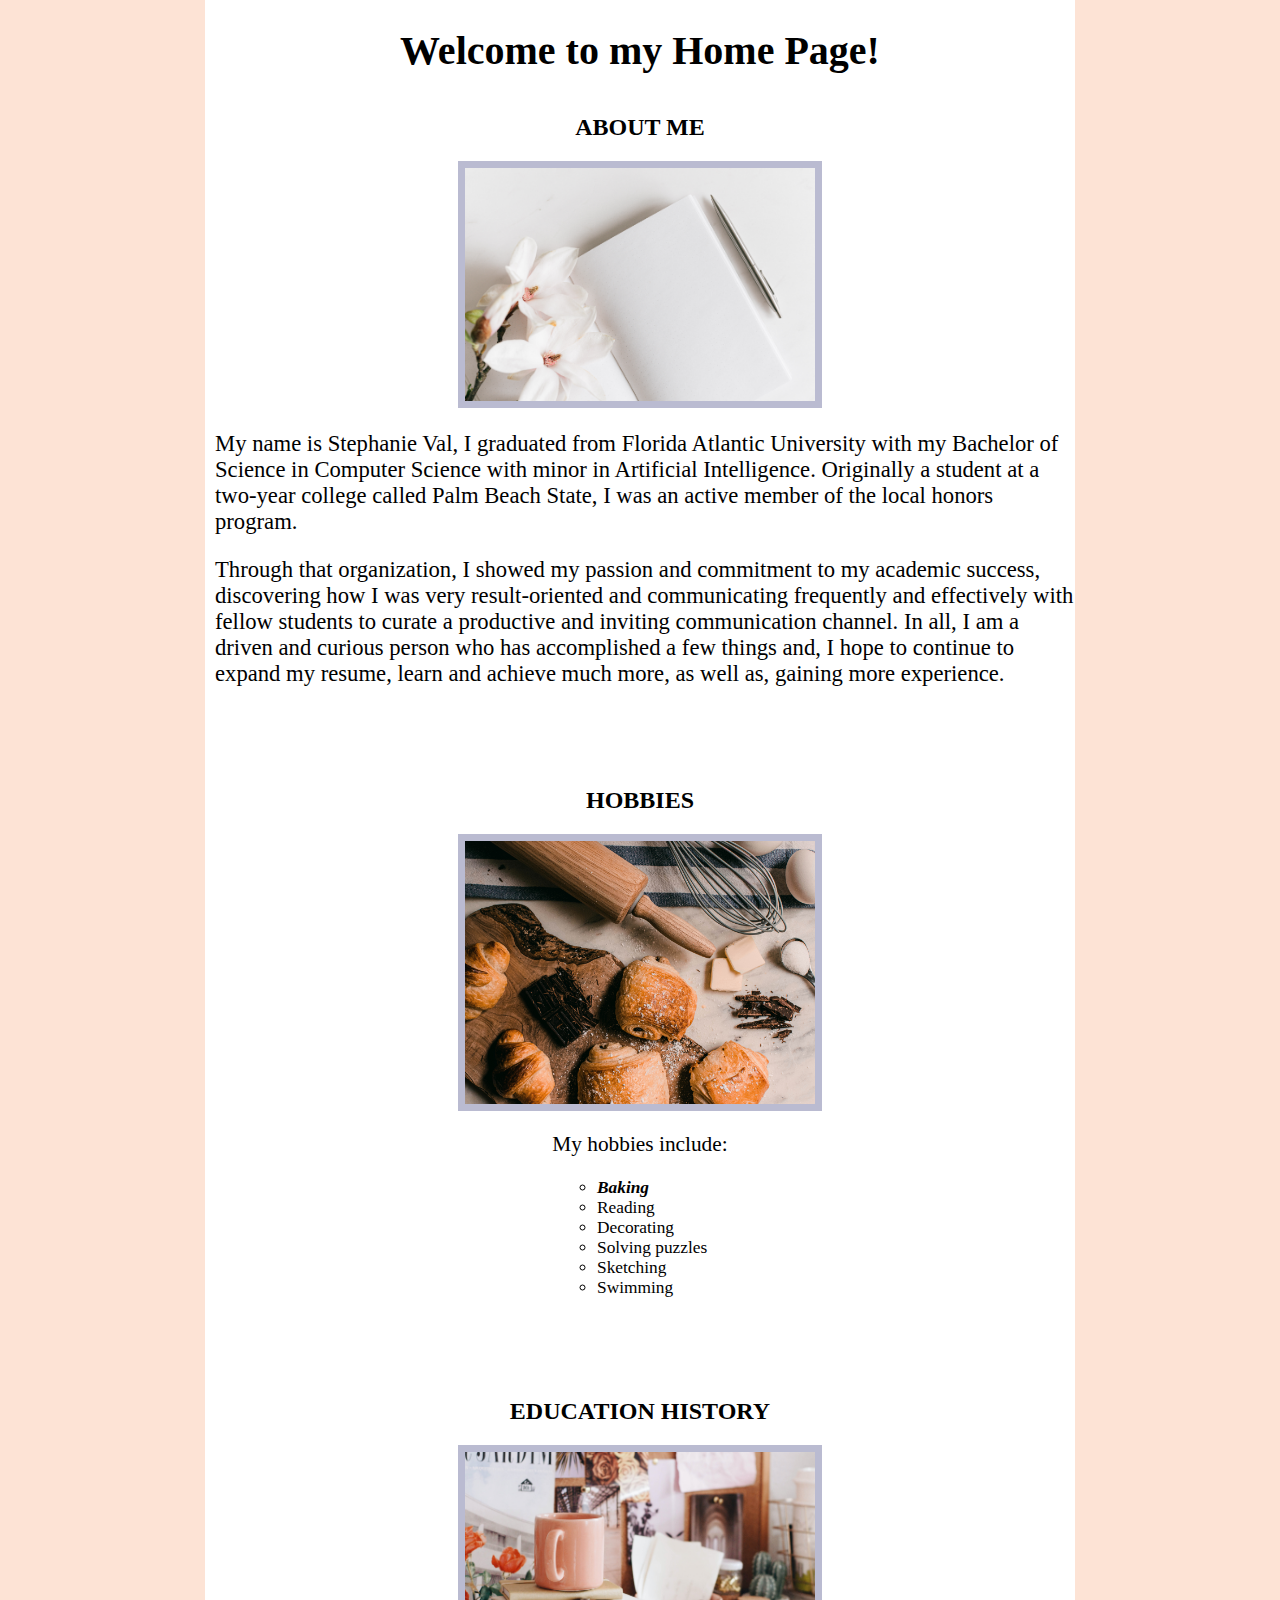
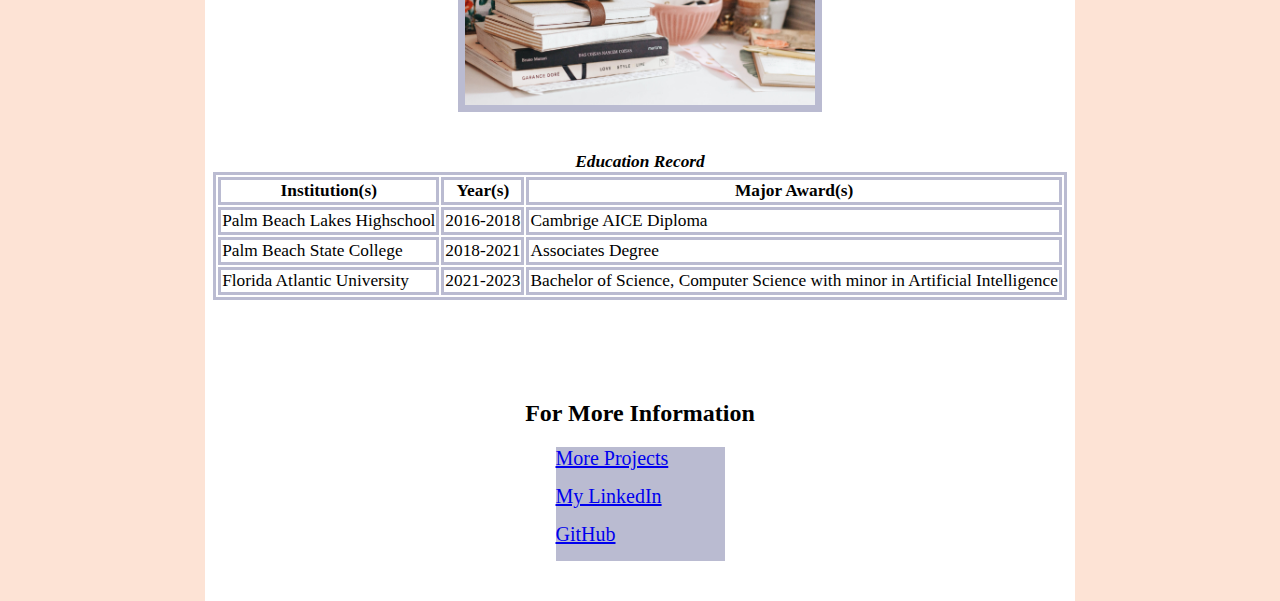
<file: p1/index.html>
<!DOCTYPE html>
<html lang="en">
   <title>Module 1: My Home Page</title>
   <meta charset="UTF-8">
   <head>
      <link rel="stylesheet" href="project 1 external.css">
   </head>
<!-- You are writing a resume. Focus on education-->
   <body>
      <div class="box"> <!--Box for Body-->
   <!-- Heading and photo -->
    <h1 class="center">Welcome to my Home Page!</h1> 
    <section id="profile">
        <p class="smalspc"><!--Extra Space--></p>
        <h2 class="headertekst">ABOUT ME</h2>
        <!-- <img src="karolina grab.jpg" alt="Pastel Calm" width="500" height="333"> -->
        <img src="karolina grab.jpg" alt="Pastel Calm" class="center">
        <p class="about">
            <span>
               My name is Stephanie Val, I graduated from Florida Atlantic University with my Bachelor of Science in Computer Science with minor in Artificial
               Intelligence.
            </span> 
            <span>
                Originally a student at a two-year college called Palm Beach State, 
                I was an active member of the local honors program. 
            </span> 
        </p>
        <p class="about">
           <span>
                Through that organization, I showed my passion and commitment to my academic success, discovering how 
                I was very result-oriented and communicating frequently and effectively with fellow students to curate a productive 
                and inviting communication channel.
            </span>
            <span>
                In all, I am a driven and curious person who has accomplished a few things and, 
                I hope to continue to expand my resume, learn and achieve much more, as well as, 
                gaining more experience. 
            </span>
         </p>
    </section>       
    <section id="hobbies"> 
         <p class="z"> <!--Extra Space Before Hobbies --></p>
         <h2 class="headertekst">HOBBIES</h2>
         <!-- <img src="tabitha trun.jpg" alt="Fun Stuff" width="500" height="333"> -->
         <img src="tabitha trun.jpg" alt="Fun Stuff" class="center">
         <p class="bullets">My hobbies include:</p>
         <ul class="b">
            <li><strong><em>Baking</em></strong></li>
            <li>Reading</li>
            <li>Decorating</li>
            <li>Solving puzzles</li>
            <li>Sketching</li>   
            <li>Swimming</li>
         </ul>
    </section> 
    <section id="education">
         <p class="z"><!--For Extra Space Befor Edu.--></p>
         <h2 class="headertekst">EDUCATION HISTORY</h2>
         <!-- <img src="ella jardi.jpg" alt="Study Photo" width="500" height="333"> -->
         <img src="ella jardi.jpg" alt="Study Photo" class="center">         
         <table class="center">
            <p class="smalspc"><!--Extra Space--></p>
            <caption><em><strong>Education Record</strong></em></caption>
            <tr>
               <th>Institution(s)</th>
               <th>Year(s)</th>
               <th>Major Award(s)</th>
            </tr>
            <tr>
               <td>Palm Beach Lakes Highschool</td>
               <td>2016-2018</td>
               <td>Cambrige AICE Diploma</td>
            </tr>
            <tr>
               <td>Palm Beach State College</td>
               <td>2018-2021</td>
               <td>Associates Degree</td>
            </tr>
            <tr>
               <td>Florida Atlantic University</td>
               <td>2021-2023</td>
               <td>Bachelor of Science, Computer Science with minor in Artificial
                  Intelligence</td>
            </tr>
         </table>
      </section>
      <section id="more information">
         <header>
            <p class="z"><!--Extra Space Before More Info--></p>
            <h2 class="headertekst">For More Information</h2>
         </header>
         <body>
            <div class="bottm">
               <a href="https://stephanieval07.github.io/" target="_blank">More Projects</a>
            </div> 
            <div class="bottm">
               <a href="http://www.linkedin.com/in/stephanie-val-" target="_blank">My LinkedIn</a>
            </div>
            <div class="bottm">
               <a href="http://www.github.com/StephanieVal07" target="_blank">GitHub</a>
            </div>
         </body>
      </section>
      <p class="smalspc"><!--For Adding Space under More Information --></p>
      </div>
   </body>
</html>
</file>
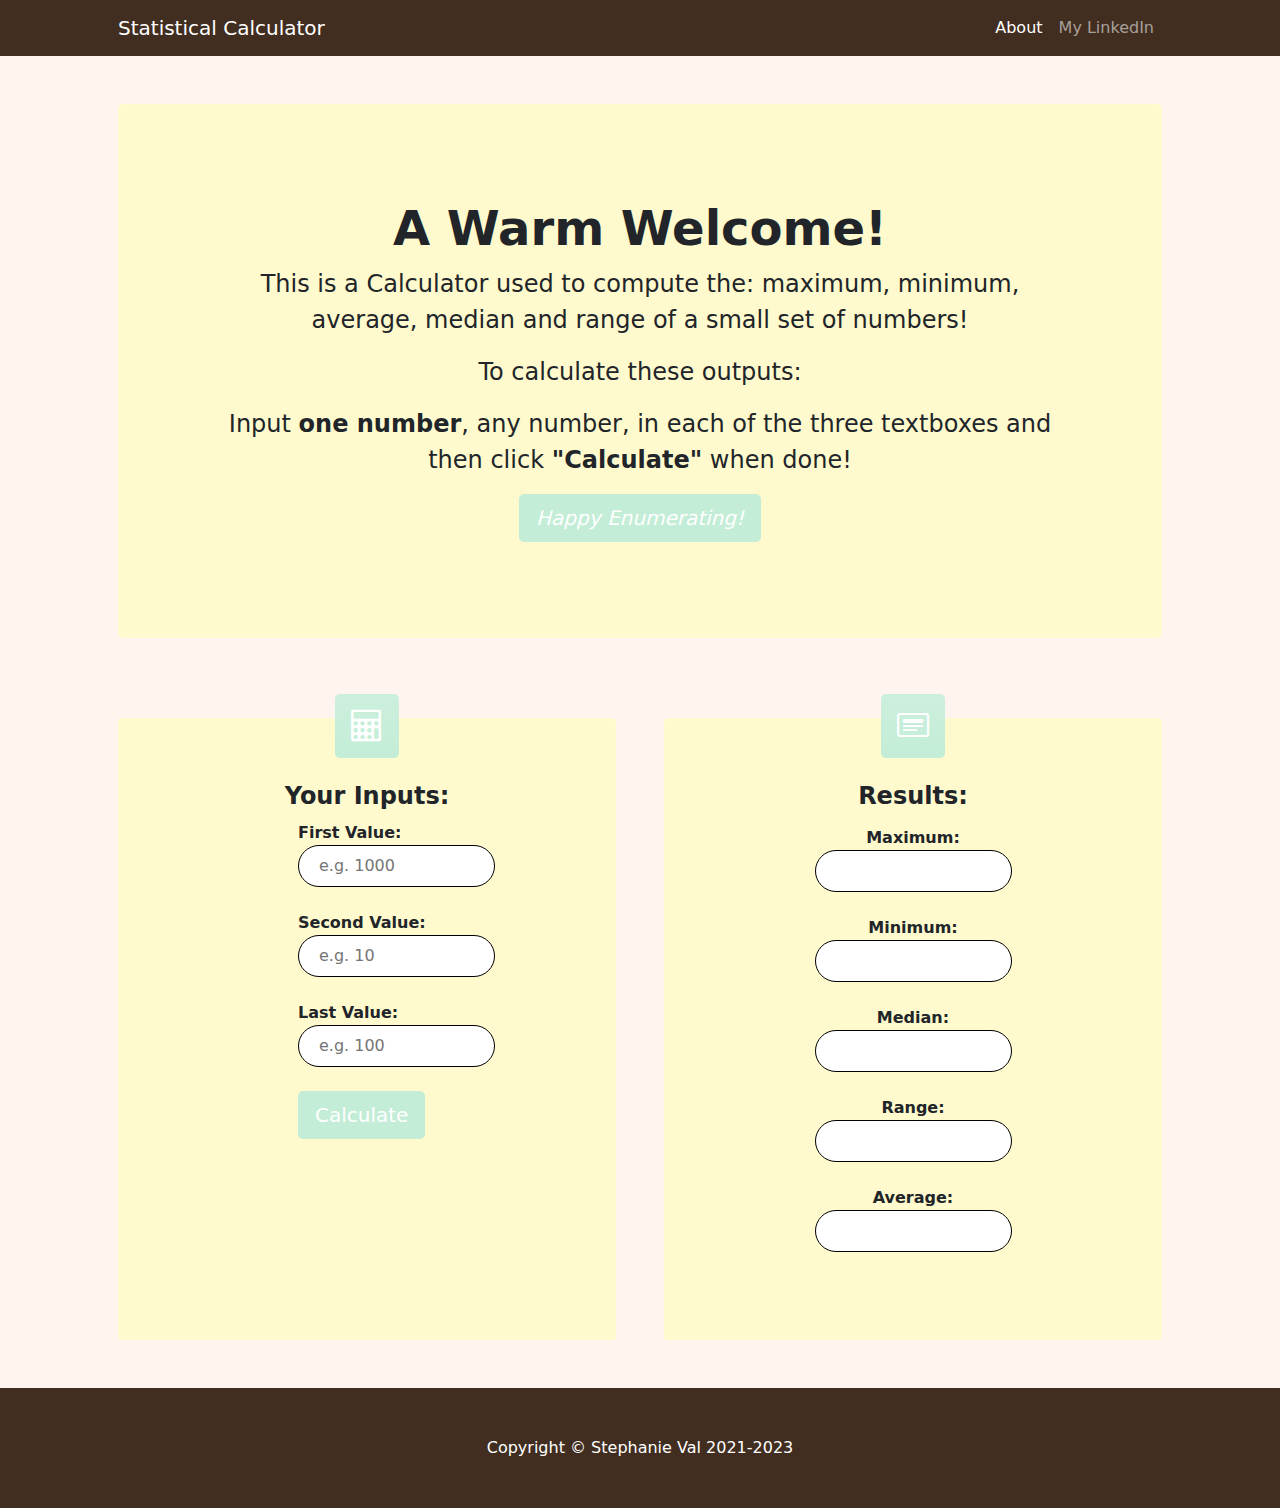
<file: p3/index.html>
<!DOCTYPE html>
<html lang="en">
    <head>
        <meta charset="utf-8" />
        <meta name="viewport" content="width=device-width, initial-scale=1, shrink-to-fit=no" />
        <meta name="description" content="" />
        <meta name="author" content="" />
        <title>Project 3 - A Simple Statistical Analysis</title>
        <!-- Favicon-->
        <link rel="icon" type="image/x-icon" href="assets/favicon.ico" />
        <!-- Bootstrap icons-->
        <link href="https://cdn.jsdelivr.net/npm/bootstrap-icons@1.4.1/font/bootstrap-icons.css" rel="stylesheet" /> 
        <!-- Core theme CSS (includes Bootstrap)-->
        <link href="styles.css" rel="stylesheet" />
    </head>
    <body>
        <!-- Responsive navbar-->
        <nav class="navbar navbar-expand-lg navbar-dark bg-dark">
            <div class="container px-lg-5">
                <a class="navbar-brand" href="#!">Statistical Calculator</a>
                <button class="navbar-toggler" type="button" data-bs-toggle="collapse" data-bs-target="#navbarSupportedContent" aria-controls="navbarSupportedContent" aria-expanded="false" aria-label="Toggle navigation"><span class="navbar-toggler-icon"></span></button>
                <div class="collapse navbar-collapse" id="navbarSupportedContent">
                    <ul class="navbar-nav ms-auto mb-2 mb-lg-0">
                        <li class="nav-item"><a class="nav-link active" aria-current="page" href="https://StephanieVal07.github.io" target="_blank">About</a></li>
                        <li class="nav-item"><a class="nav-link" href="http://www.linkedin.com/in/stephanie-val-" target="_blank">My LinkedIn</a></li>
                    </ul>
                </div>
            </div>
        </nav>
        <!-- Header-->
        <header class="py-5">
            <div class="container px-lg-5">
                <div class="p-4 p-lg-5 bg-light rounded-3 text-center">
                    <div class="m-4 m-lg-5">
                        <h1 class="display-5 fw-bold">A Warm Welcome!</h1>
                        <p class="fs-4"> This is a Calculator used to compute the: maximum, minimum, average, median and range of a small set of numbers!</p>
                        <p class="fs-4"> To calculate these outputs:</p>
                        <p class="fs-4"> Input <strong>one number</strong>, any number, in each of the three textboxes and then click <strong>"Calculate"</strong> when done!</p>
                        <a class="btn btn-primary btn-lg" href="#section1"> <em>Happy Enumerating!</em></a> <!--Used to automatically scroll down page-->
                    </div>
                </div>
        </div>
        </header>
        <!-- Page Content-->
         <!--section1 is uses the "happy calculating"  button to move down the web page-->
        <h1 id="section1"></h1> 
        <section class="pt-4">
            <div class="container px-lg-5">
                <!-- Page Features-->
                <div class="row gx-lg-5">
                    <div class="col-lg-6 col-xxl-4 mb-5">
                        <div class="card bg-light border-0 h-100">
                            <div class="card-body text-center p-4 p-lg-5 pt-0 pt-lg-0">
                                <div class="feature bg-primary bg-gradient text-white rounded-3 mb-4 mt-n4">
                                    <link rel="stylesheet" href="https://cdnjs.cloudflare.com/ajax/libs/font-awesome/4.7.0/css/font-awesome.min.css"> <!--For the calculator icon-->
                                    <i class="fa fa-calculator"></i></div>
                                <h2 class="fs-4 fw-bold">Your Inputs: </h2>
                                <p class="mb-0">
                                    <p class="center"> 
                                        <label for=""><strong>First Value: </strong></label><input type="number" id="finput" name="finput" placeholder="e.g. 1000"></input><br></br>
                                        <label for=""><strong> Second Value: </strong></label><input type="number" id="sinput" name="sinput" placeholder="e.g. 10"></input><br></br>
                                        <label for=""><strong>Last Value: </strong></label><input type="number" id="linput" name="linput" placeholder="e.g. 100"></input><br></br>
                                        <a href="#section2"><button type="button" onClick="javascript:allTogt(); return false;" class="btn btn-primary btn-lg">  
                                            Calculate</button></a><br></br><!--To trigger the function call and get outputs-->
                                        <!-- <button type="button" onClick="javascript:allTogt(); return false;" class="btn btn-primary btn-lg" > 
                                           Calculate</button><br></br> --><!--To trigger the function call and get outputs-->
                                    </p>
                                </p>
                            </div>
                        </div>
                    </div>
                    <div class="col-lg-6 col-xxl-4 mb-5">
                        <div class="card bg-light border-0 h-100">
                            <div class="card-body text-center p-4 p-lg-5 pt-0 pt-lg-0">
                                <div class="feature bg-primary bg-gradient text-white rounded-3 mb-4 mt-n4"><i class="bi bi-card-heading"></i></div>
                                <h2 class="fs-4 fw-bold">Results: </h2> <!--Gets all of the outputs and displays them with the appropriate label-->
                                <p class="mb-0">
                                    <p align="text-center"> 
                                        <p id="section2"></p>
                                        <label for="maxOut"> <strong>Maximum:</strong></label><br>
                                        <input type="textbox" name="maxOut" id="maxOut"><br><br>
                                        <label for="minOut"><strong>Minimum:</strong></label><br>
                                        <input type="textbox" name="minOut" id="minOut"><br><br>
                                        <label for="medOut"><strong>Median:</strong></label><br>
                                        <input type="text" name="medOut" id="medOut"><br><br>
                                        <label for="range"><strong>Range:</strong></label><br>
                                        <input type="textbox" name="range" id="range"><br><br>
                                        <label for="output"><strong>Average: </strong></label><br>
                                        <input type="textbox" name="output" id="output"><br><br>
                                     </p> 
                                </p>
                            </div>
                        </div>
                    </div>
        </section>
        <!-- Footer-->
        <footer class="py-5 bg-dark">
            <div class="container"><p class="m-0 text-center text-white">Copyright &copy; Stephanie Val 2021-2023</p></div>
        </footer>
        <!-- Bootstrap core JS-->
        <script src="https://cdn.jsdelivr.net/npm/bootstrap@5.1.0/dist/js/bootstrap.bundle.min.js"></script>
        <!-- Core theme JS-->
        <script src="scripts.js"></script>
    </body>
</html>
</file>
<file: p1/project 1 external.css>
html, body {
    background: rgb(253, 227, 213);
    margin: 0px;
    height: 100%
  }
div.box {
    background-color: rgb(255, 255, 255);
    position: absolute;
    top: auto;
    right: 205px;
    bottom: auto;
    left: 205px;
  }
h1.center {
    color: rgb(0, 0, 0); 
    /* margin-left: 450px; */
    font-size: 30pt;
    text-align: center;
  }
h2.headertekst {
    color:rgb(0, 0, 0); 
    /* margin-left: 613px;
    margin-left: auto;
    margin-right: auto;
    */
    text-align: center;
  }
h3 {
    color: rgb(0,0,0); margin-left: 613px;
  }
img.center {
    display: block;
    border: 7px solid rgb(186, 187, 209);
    margin-left: auto;
    margin-right: auto;
    width: 350px;
  }
p.about {
    font-family: georiga;
    font-size: 17pt; margin-left: 10px;
  }
p.smalspc {
    margin-bottom: 40px;
}
p.bullets {
    font-family: georgia;
    font-size: 16pt;
    text-align: center;
  }
p.z {
    /* For adding space*/
    margin-bottom: 100px;
  }
table, th, td {
    border: 3px solid rgb(186, 187, 209);
    font-family: georgia;
    font-size: 13pt; margin-left: 10px;
  }
table.center {
    margin-left: auto; 
    margin-right: auto;
  }
ul { 
    font-family: georgia;
  }
ul.b {
    list-style-type: circle;
    font-size: 13pt; margin-left: 352px;
  }
div.bottm {
    font-family: georiga;
    font-size: 15pt; /* margin-left: 615px; */
    margin: 0 auto;
    background-color: rgb(186, 187, 209);
    height: 38px;
    width: 169px;
  }
</file>
